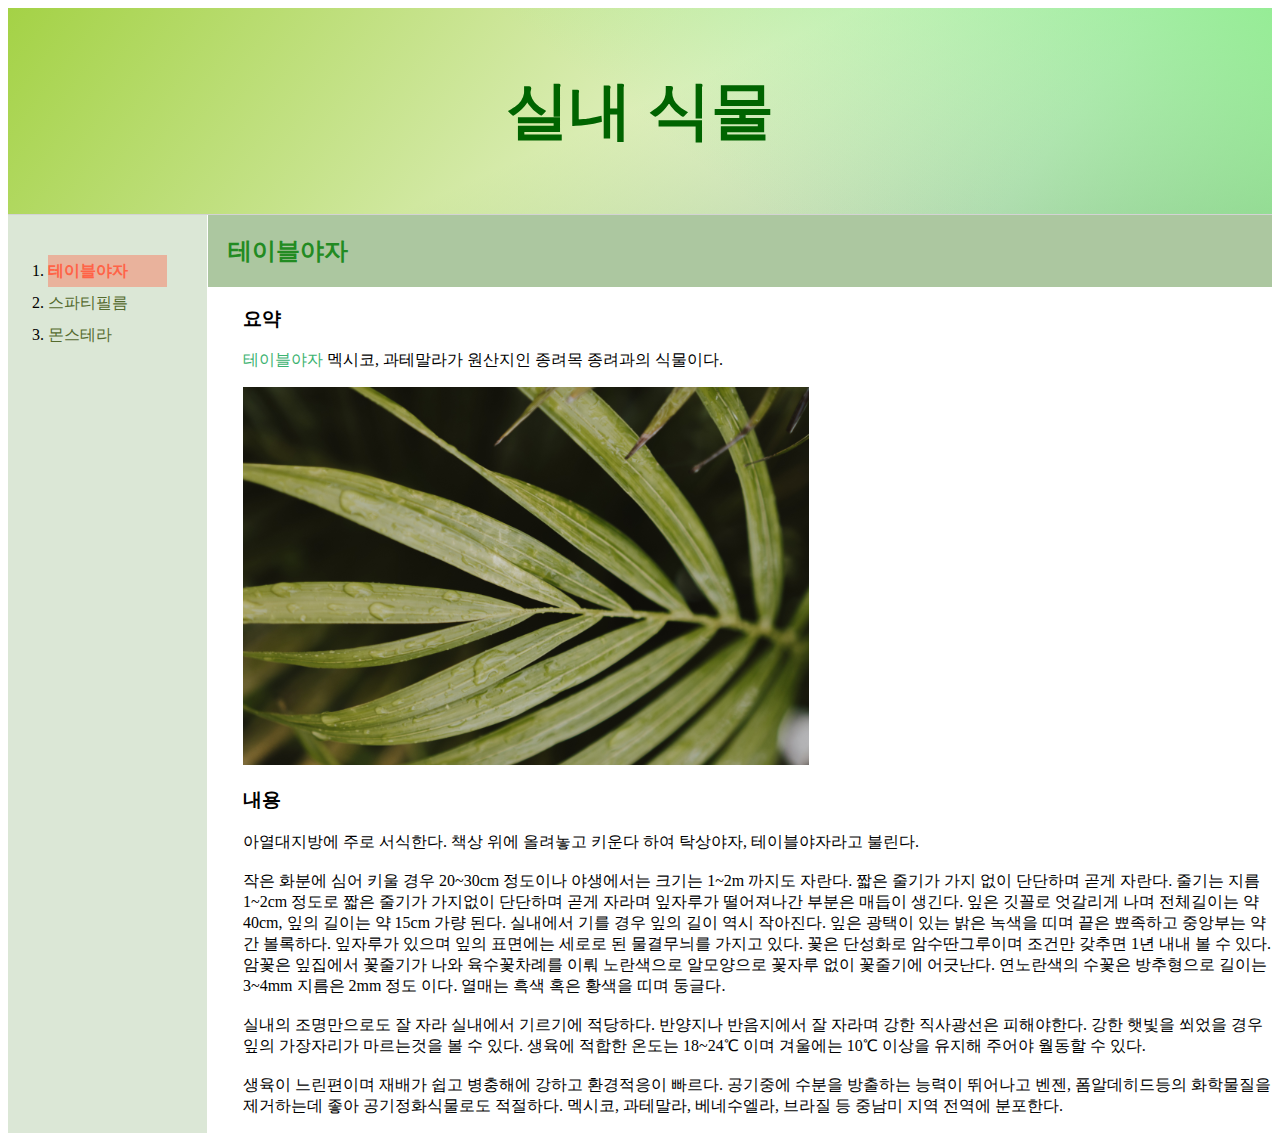
<file: 1.html>
<!doctype html>
<html>
<head>
  <title>테이블야자</title>
  <meta charset="utf-8">
  <link rel="stylesheet" href="style.css">
</head>
<boby>
  <h1><a href="index.html" class="title">실내 식물</a></h1>
  <div id="grid">
    <ol>
      <li><a href="1.html" class="saw" id="active">테이블야자</a></li>
      <li><a href="2.html" class="saw">스파티필름</a></li>
      <li><a href="3.html" class="saw">몬스테라</a></li>
    </ol>
    <div id="article">
      <h2>테이블야자</h2>
      <div id="article_content">
        <p><h3>요약</h3>
          <a href="https://nongsaro.go.kr/portal/ps/psz/psza/contentSub.ps;jsessionid=n2ABs4QHMpOTCV5ngIRuMD1Hwo8HnEZS1cWaKRRvj5RKi5Os0opxxiYcYpxIla0b.nongsaro-web_servlet_engine1?menuId=PS00376&cntntsNo=13002&totalSearchYn=Y" target="_blank" title="농사로">테이블야자</a> 멕시코, 과테말라가 원산지인 종려목 종려과의 식물이다.</p>
          <img src="table palm.jpg" width="55%">
        <p><h3>내용</h3>
          아열대지방에 주로 서식한다. 책상 위에 올려놓고 키운다 하여 탁상야자, 테이블야자라고 불린다.
          <br><br>
          작은 화분에 심어 키울 경우 20~30cm 정도이나 야생에서는 크기는 1~2m 까지도 자란다. 짧은 줄기가 가지 없이 단단하며 곧게 자란다. 줄기는 지름 1~2cm 정도로 짧은 줄기가 가지없이 단단하며 곧게 자라며 잎자루가 떨어져나간 부분은 매듭이 생긴다. 잎은 깃꼴로 엇갈리게 나며 전체길이는 약 40cm, 잎의 길이는 약 15cm 가량 된다. 실내에서 기를 경우 잎의 길이 역시 작아진다. 잎은 광택이 있는 밝은 녹색을 띠며 끝은 뾰족하고 중앙부는 약간 볼록하다. 잎자루가 있으며 잎의 표면에는 세로로 된 물결무늬를 가지고 있다. 꽃은 단성화로 암수딴그루이며 조건만 갖추면 1년 내내 볼 수 있다. 암꽃은 잎집에서 꽃줄기가 나와 육수꽃차례를 이뤄 노란색으로 알모양으로 꽃자루 없이 꽃줄기에 어긋난다. 연노란색의 수꽃은 방추형으로 길이는 3~4mm 지름은 2mm 정도 이다. 열매는 흑색 혹은 황색을 띠며 둥글다.
          <br><br>
          실내의 조명만으로도 잘 자라 실내에서 기르기에 적당하다. 반양지나 반음지에서 잘 자라며 강한 직사광선은 피해야한다. 강한 햇빛을 쐬었을 경우 잎의 가장자리가 마르는것을 볼 수 있다. 생육에 적합한 온도는 18~24℃ 이며 겨울에는 10℃ 이상을 유지해 주어야 월동할 수 있다.
          <br><br>
          생육이 느린편이며 재배가 쉽고 병충해에 강하고 환경적응이 빠르다. 공기중에 수분을 방출하는 능력이 뛰어나고 벤젠, 폼알데히드등의 화학물질을 제거하는데 좋아 공기정화식물로도 적절하다. 멕시코, 과테말라, 베네수엘라, 브라질 등 중남미 지역 전역에 분포한다.</p>
        </div>
    </div>
  </div>
</body>
</html>
</file>
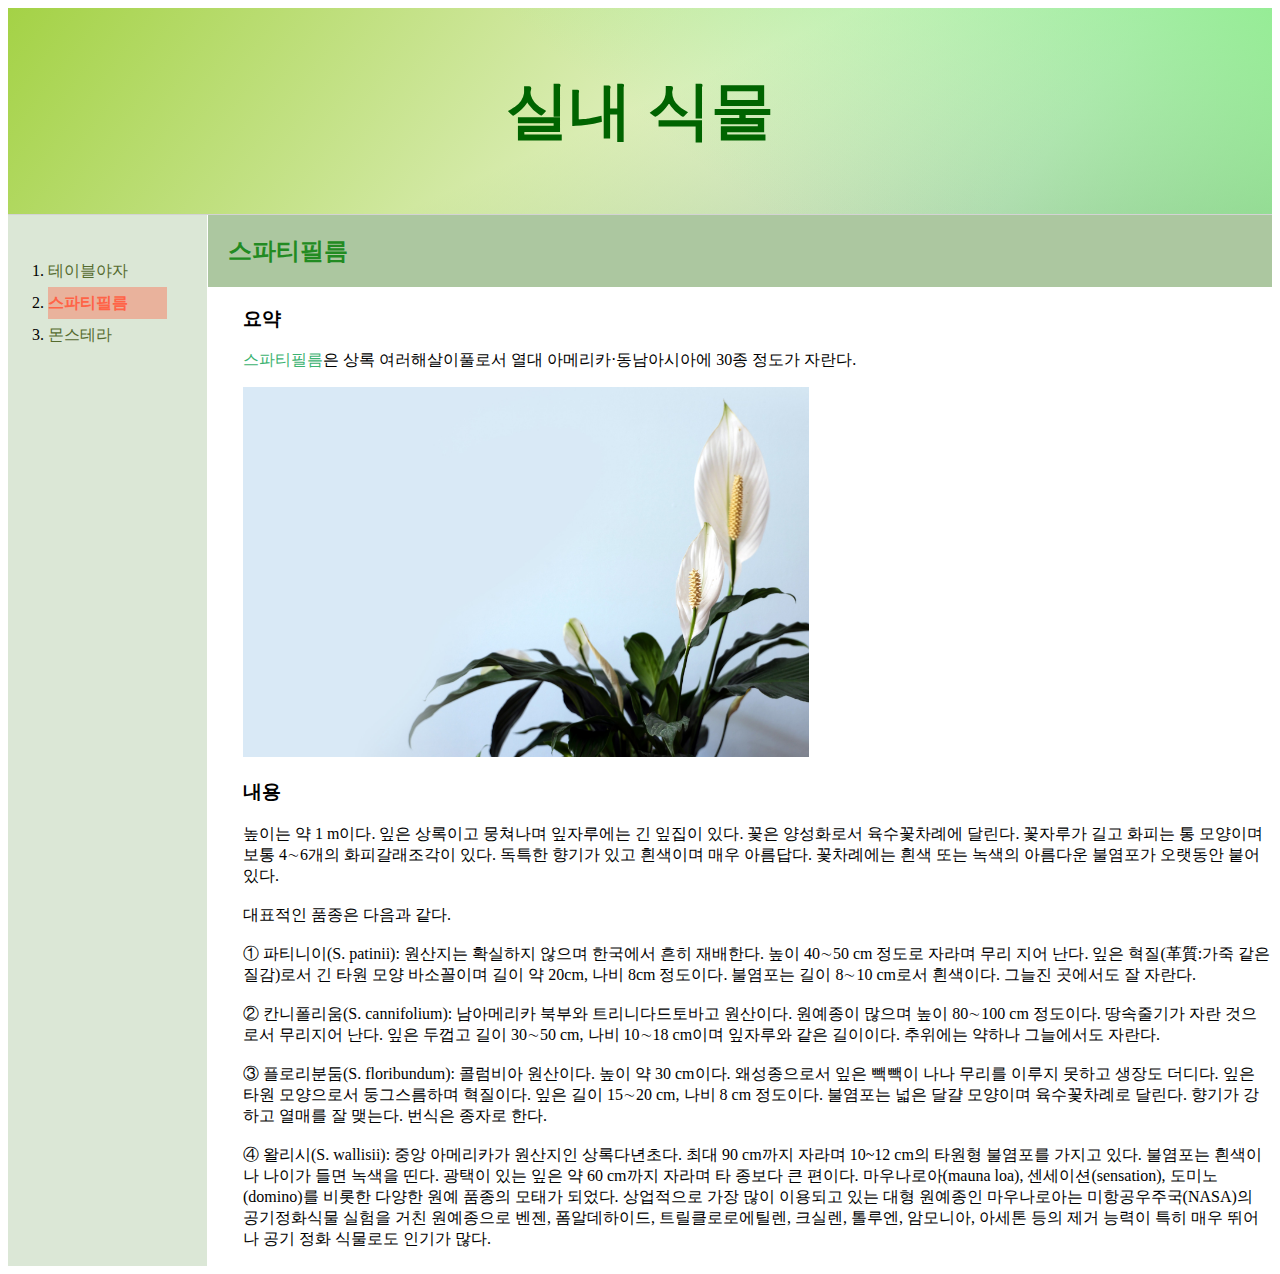
<file: 2.html>
<!doctype html>
<html>
<head>
  <title>스파티필름</title>
  <meta charset="utf-8">
  <link rel="stylesheet" href="style.css">
</head>
<boby>
  <h1><a href="index.html" class="title">실내 식물</a></h1>
  <div id="grid">
    <ol>
      <li><a href="1.html" class="saw">테이블야자</a></li>
      <li><a href="2.html" class="saw" id="active">스파티필름</a></li>
      <li><a href="3.html" class="saw">몬스테라</a></li>
    </ol>
    <div id="article">
      <h2>스파티필름</h2>
      <div id="article_content">
        <p><h3>요약</h3>
          <a href="https://www.groww.fr/en/plants/spath" target="_blank" title="GROWW">스파티필름</a>은 상록 여러해살이풀로서 열대 아메리카·동남아시아에 30종 정도가 자란다.</p>
          <img src="spath.jpg" width="55%">
        <p><h3>내용</h3>
          높이는 약 1 m이다. 잎은 상록이고 뭉쳐나며 잎자루에는 긴 잎집이 있다. 꽃은 양성화로서 육수꽃차례에 달린다. 꽃자루가 길고 화피는 통 모양이며 보통 4∼6개의 화피갈래조각이 있다. 독특한 향기가 있고 흰색이며 매우 아름답다. 꽃차례에는 흰색 또는 녹색의 아름다운 불염포가 오랫동안 붙어 있다.
          <br><br>
          대표적인 품종은 다음과 같다.
          <br><br>
          ① 파티니이(S. patinii): 원산지는 확실하지 않으며 한국에서 흔히 재배한다. 높이 40∼50 cm 정도로 자라며 무리 지어 난다. 잎은 혁질(革質:가죽 같은 질감)로서 긴 타원 모양 바소꼴이며 길이 약 20cm, 나비 8cm 정도이다. 불염포는 길이 8∼10 cm로서 흰색이다. 그늘진 곳에서도 잘 자란다.
          <br><br>
          ② 칸니폴리움(S. cannifolium): 남아메리카 북부와 트리니다드토바고 원산이다. 원예종이 많으며 높이 80∼100 cm 정도이다. 땅속줄기가 자란 것으로서 무리지어 난다. 잎은 두껍고 길이 30∼50 cm, 나비 10∼18 cm이며 잎자루와 같은 길이이다. 추위에는 약하나 그늘에서도 자란다.
          <br><br>
          ③ 플로리분둠(S. floribundum): 콜럼비아 원산이다. 높이 약 30 cm이다. 왜성종으로서 잎은 빽빽이 나나 무리를 이루지 못하고 생장도 더디다. 잎은 타원 모양으로서 둥그스름하며 혁질이다. 잎은 길이 15∼20 cm, 나비 8 cm 정도이다. 불염포는 넓은 달걀 모양이며 육수꽃차례로 달린다. 향기가 강하고 열매를 잘 맺는다. 번식은 종자로 한다.
          <br><br>
          ④ 왈리시(S. wallisii): 중앙 아메리카가 원산지인 상록다년초다. 최대 90 cm까지 자라며 10~12 cm의 타원형 불염포를 가지고 있다. 불염포는 흰색이나 나이가 들면 녹색을 띤다. 광택이 있는 잎은 약 60 cm까지 자라며 타 종보다 큰 편이다. 마우나로아(mauna loa), 센세이션(sensation), 도미노(domino)를 비롯한 다양한 원예 품종의 모태가 되었다. 상업적으로 가장 많이 이용되고 있는 대형 원예종인 마우나로아는 미항공우주국(NASA)의 공기정화식물 실험을 거친 원예종으로 벤젠, 폼알데하이드, 트릴클로로에틸렌, 크실렌, 톨루엔, 암모니아, 아세톤 등의 제거 능력이 특히 매우 뛰어나 공기 정화 식물로도 인기가 많다.</p>
      </div>
    </div>
  </div>
</body>
</html>
</file>
<file: style.css>
#active{
  color: tomato;
  font-weight: bold;
  background-color: rgba(255,99,71,.4);
  display: block;
}
.title{
  color: darkgreen;
}
.saw{
  color: darkolivegreen;
}
a{
  color:mediumseagreen;
  text-decoration:none;
}
h1{
  font-size: 63px;
  text-align: center;
  border-bottom: 1px solid lightgrey;
  margin: 0;
  padding: 60px;
  background: linear-gradient(217deg, rgba(144,238,144,.9), rgba(144,238,144,0) 50.71%),
        linear-gradient(127deg, rgba(154,205,50,.9), rgba(154,205,50,0) 80.71%),
        linear-gradient(336deg, rgba(143,188,143,.9), rgba(143,188,143,0) 50.71%);
}
h2{
  color: forestgreen;
  background-color: rgba(137,175,120,.7);
  margin: 0;
  padding: 20px;
}
#grid{
  display: grid;
  grid-template-columns: 200px 1fr;
}
#grid ol{
  border-right: 1px solid white;
  margin: 0;
  padding: 40px;
  line-height: 200%;
  background-color: rgba(137,175,120,.3);
}
#grid #article_content{
  padding-left: 35px;
}
@media(max-width: 800px){
  #grid{
    display: block;
  }
  ol{
    border-right: none;
  }
}
</file>
